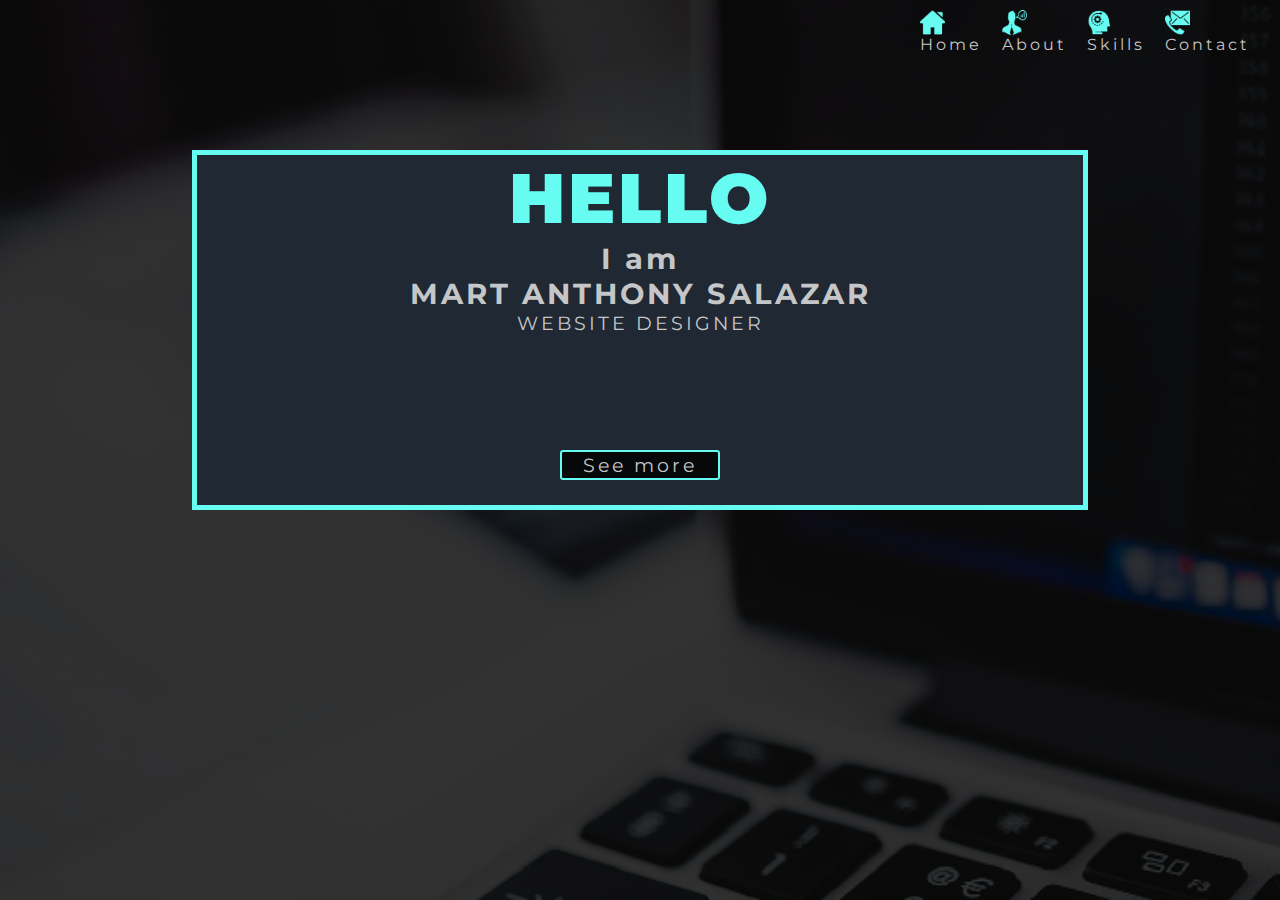
<file: Portfolio/index.html>
<!DOCTYPE html>
<html lang="en">
<head>
    <meta charset="UTF-8">
    <meta name="viewport" content="width=device-width, initial-scale=1.0">
    <title>Portfolio</title>
    <link rel="stylesheet" href="style.css">
</head>
<body>
    <div class="main">
     <div class="back">  
        <div class="nav">
            
            <ul>
                <li><a href="index.html"><img src="home-run.png" alt="Home-icon">Home</a></li>
                <li><a href="#"><img src="businessman.png" alt="about-icon">About</a></li>
                <li><a href="#"><img src="skill.png" alt="skills-icon">Skills</a></li>
                <li><a href="#"><img src="contact.png" alt="contact-icon">Contact</a></li>
            </ul>
        </div>
    <div class="name">
        <p>HELLO</p>
        <h2>I am</h2>
        <h2>MART ANTHONY SALAZAR</h2>
        <p id="web">WEBSITE DESIGNER</p> <br>
    </div>
    <button id="see-more" onclick="navigate()">See more</button>

</div> 

</div>
</body>

<script src="./app.js"></script>
</html>
</file>
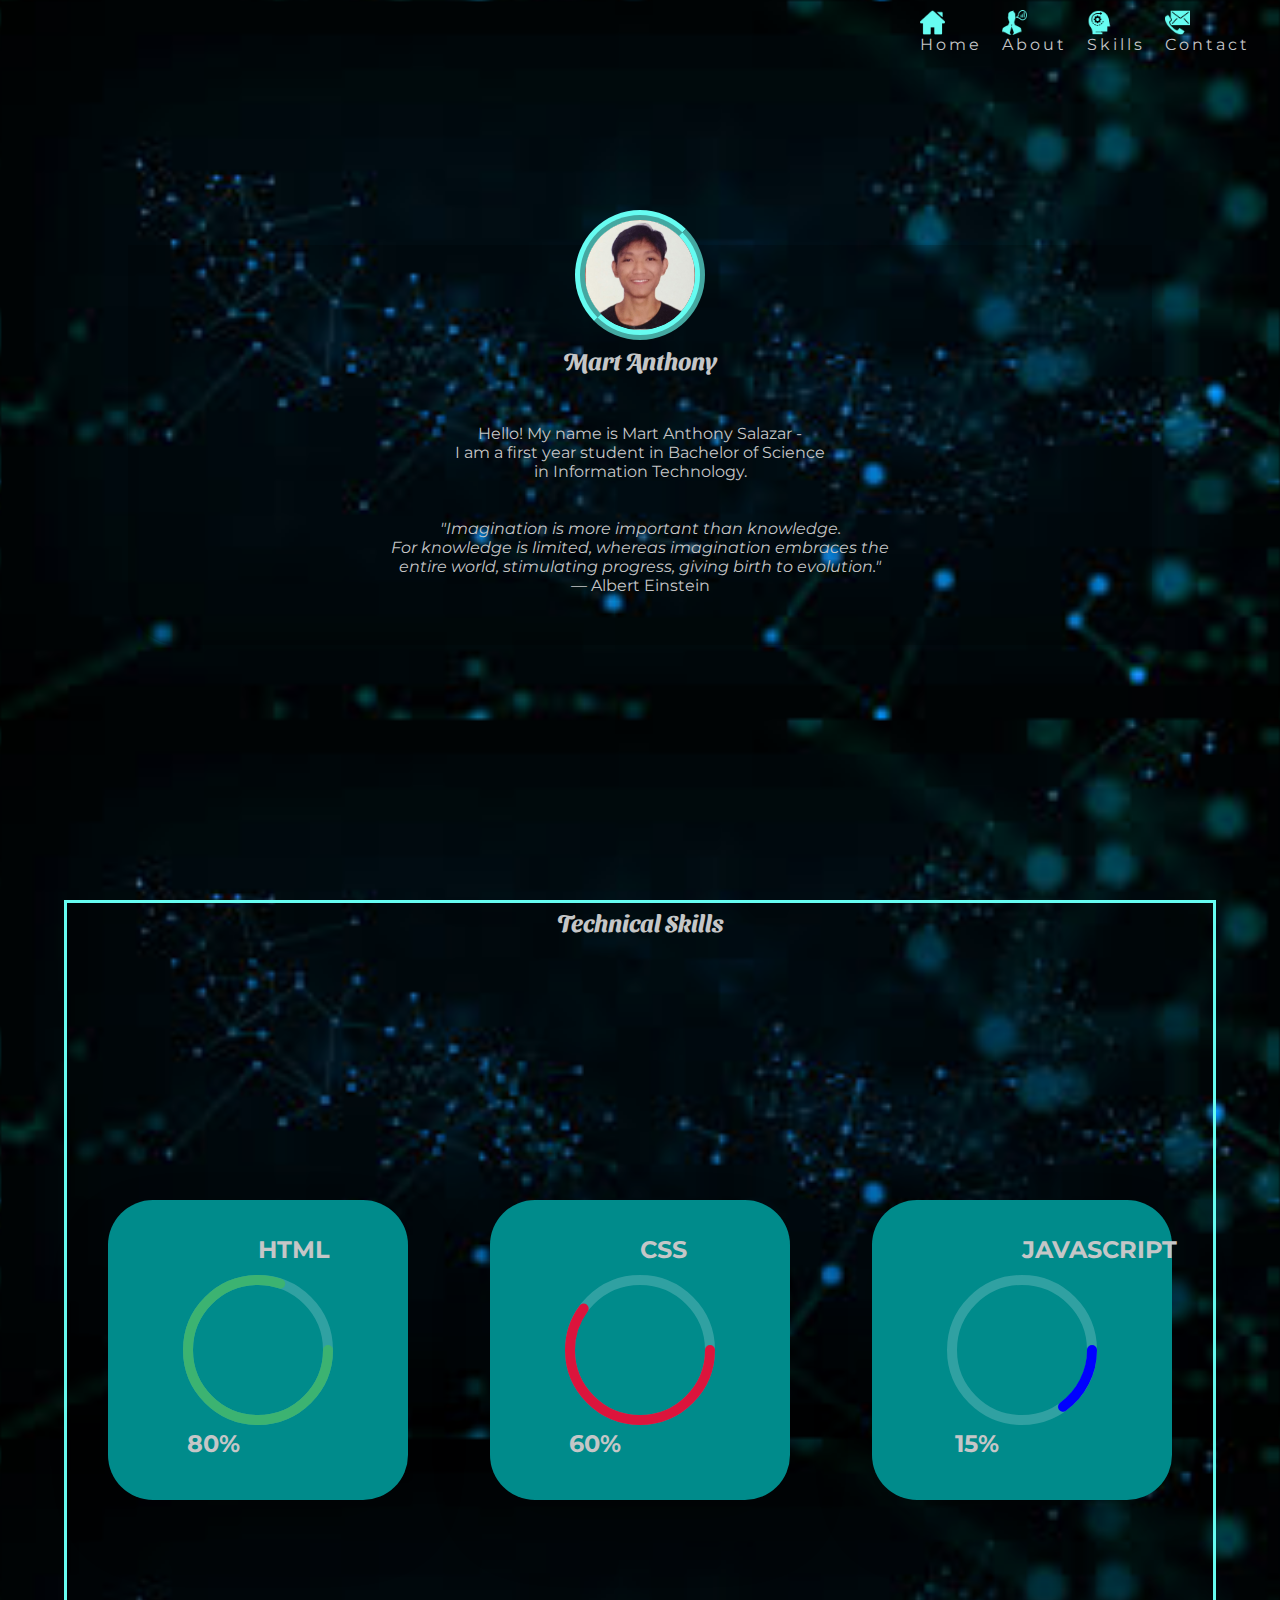
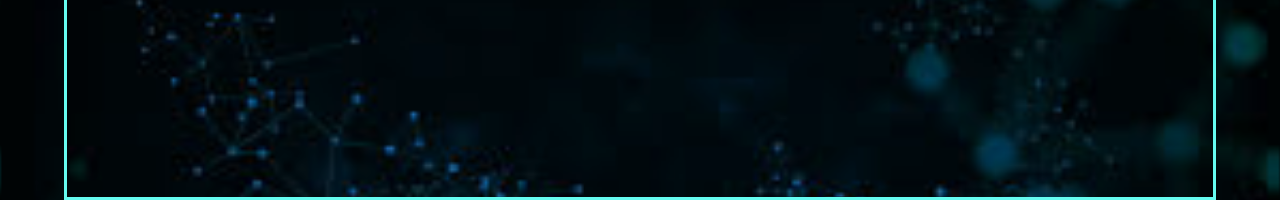
<file: Portfolio/home.html>
<!DOCTYPE html>
<html lang="en">
<head>
    <meta charset="UTF-8">
    <meta name="viewport" content="width=device-width, initial-scale=1.0">
    <title>Home</title>
    <link rel="stylesheet" href="more.css">
   
</head>
<body>
    <div class="main">
        <div class="nav">
            <div class="logo"></div>
            <ul>
                <li><a href="index.html"><img src="home-run.png" alt="Home-icon">Home</a></li>
                <li><a href="#"><img src="businessman.png" alt="about-icon">About</a></li>
                <li><a href="#skills"><img src="skill.png" alt="skills-icon">Skills</a></li>
                <li><a href="#"><img src="contact.png" alt="contact-icon">Contact</a></li>
            </ul>
        </div>
        <div class="heroP">
            <div class="cover">
            <img src="./profile.jpg" alt="profile picture" class="profile">
            <h2>Mart Anthony</h2>
        <p>Hello! My name is Mart Anthony Salazar - </p>
            <p></p>
            <p>I am a first year student in Bachelor of Science</p>
            <p>in Information Technology.</p>
            <br><br>
            <p><i>"Imagination is more important than knowledge.</p>
            <p>For knowledge is limited, whereas imagination embraces the</p>
            <p>entire world, stimulating progress, giving birth to evolution."</i></p>
            <p>— Albert Einstein</p>   
        </div>
        </div>
    <!--About--->
    
    <!--Skills--->
    <div class="boxCont" id="skills">
        <h2 id="ski">Technical Skills</h2>
    <div class="box">
        <div id="html" class="percent">
            <svg>
                <circle cx="70px" cy="70px" r="70px"></circle>
                <circle cx="70px" cy="70px" r="70px"></circle>
            </svg>
            <div class="number">
                <h2>80<span>%</span>
            </div>

        </div>
    
        <h2 class="text">HTML</h2>
    </div>

    <div class="box" id="cb">
        <div id="css" class="percent">
            <svg>
                <circle cx="70px" cy="70px" r="70px"></circle>
                <circle cx="70px" cy="70px" r="70px"></circle>
            </svg>
            <div class="number">
                <h2>60<span>%</span>
            </div>

        </div>
    
        <h2 class="text">CSS</h2>
    </div>

    <div class="box" id="jb">
        <div id="javascript" class="percent">
            <svg>
                <circle cx="70px" cy="70px" r="70px"></circle>
                <circle cx="70px" cy="70px" r="70px"></circle>
            </svg>
            <div class="number">
                <h2>15<span>%</span>
            </div>
                
        </div>
        
        <h2 class="text">JAVASCRIPT</h2>
    </div>
</div>
    <!--CONTACT--->



</div>




</body>
</html>
</file>
<file: Portfolio/style.css>
@import url('https://fonts.googleapis.com/css2?family=Montserrat:wght@500;700&display=swap');
/** #0b0c10 #1f2833 #c5c6c7 #66fcf1 #45a29e */
* {
    margin: 0;
    padding: 0;
    box-sizing: border-box;
    font-family: 'Montserrat', sans-serif;
}
.main {
    background-image: url("background1.jpg");
    background-size: cover;
    height: 100vh;
    width: 100vw;
    
}
.main .back {
    background: rgba(0, 0, 0, 0.8);
    height: 100vh;
    width: 100vw;
}
.main .nav {
    display: flex;
    justify-content: flex-end;

    margin-top: 0;
    height: 70px;
    #eaeaea
    #8e793e
}

.nav ul{
    display: flex;
    list-style: none;
    margin: 0px 20px;
}

.nav a{
    text-decoration: none;
    padding: 10px;
    color: #c5c6c7;
    font-size: 18;
    letter-spacing: 3px;
    display: flex;
    flex-direction: column;
    
}
.nav a:hover {
    border-bottom: 2px solid #66fcf1;
}

.nav img {
    height: 25px;
    width: 25px;

}
.nav img:hover{
    transform: scale(1.1);
}
/****HERO-PAGE******/
.name {
    height: 40vh;
    width: 70vw;
    background: #1f2833;
    position: relative;
    text-align: center;
    top: 80px;
    left: 50%;
    transform: translateX(-50%);
    color: #c5c6c7;
    font-size: larger;
    letter-spacing: 3px;
    font-weight: 400;
    border: 5px solid #66fcf1;
}
.name p:nth-child(1) {
    color: #66fcf1;
    font-size: 70px;
    font-weight: 900;
}
.name .logo {
    width: 500px ;
    height: 400px;
    position: relative;
    top: 20px;
}
@keyframes bttn {
    from {
        width: 160px;
        height: 30px;
    }
    to {
        width: 170px;
        height: 40px;
    }
}
.main button:hover {
    background: #66fcf1;
    color: black;
}
.main button {
    position: relative;
    left: 50%;
    top: 20px;
    transform: translateX(-50%);
    width: 160px;
    height: 30px;
    background: rgba(0, 0, 0, 0.8);
    color: #c5c6c7;
    border: 2px solid #66fcf1;
    border-radius: 3px;
    font-size: larger;
    cursor: pointer;
    letter-spacing: 3px;
    animation: bttn 800ms linear infinite alternate;
    transition: all 100ms ease-in-out 200ms;
}

/******RESPONSIVE MOBILE*******/
@media screen and (max-width: 673px) {

   .name p:nth-child(1) {
    font-size: 50px;
    font-weight: 600;

    }
    .name #web {
        font-size: 12px;
    }

    .main button {
        position: relative;
        top: 30px;}
    .name h2 {font-size: 14px;}

    .nav ul{
    margin: 0px 5px;
    }

    .nav a{ padding: 5px; font-size: 14px;}
}

@media screen and (max-width: 280px) {
    .nav a{ padding: 3px;
        font-size: 12px;}
}
</file>
<file: Portfolio/more.css>
@import url('https://fonts.googleapis.com/css2?family=Montserrat:wght@500;700&display=swap');
@import url('https://fonts.googleapis.com/css2?family=Sansita+Swashed&display=swap');
* {
    margin: 0;
    padding: 0;
    box-sizing: border-box;
    font-family: 'Montserrat', sans-serif;
    color: #c5c6c7;

}
.main {
    background: url("dark-astro.jpg");
    background-size: contain;
}
.main .back {
    background: rgba(0, 0, 0, 0.8);
    height: 100vh;
}
.main .nav {
    display: flex;
    justify-content: flex-end;

    margin-top: 0;
    height: 70px;

}

.nav ul{
    display: flex;
    list-style: none;
    margin: 0px 20px;
}

.nav a{
    text-decoration: none;
    padding: 10px;
    color: #c5c6c7;
    font-size: 18;
    letter-spacing: 3px;
    display: flex;
    flex-direction: column;
    
}
.nav a:hover {
    border-bottom: 2px solid #66fcf1;
}

.nav img {
    height: 25px;
    width: 25px;
}
.nav img:hover{
    transform: scale(1.1);
}
/********************  HOME ******************/
.main .heroP {
    height: calc(100vh - 70px);
    display: flex;
    flex-direction: column;
    justify-content: center;
    align-items: center;
    color: #c5c6c7;
}
.main .heroP .cover{
    height: 400px;
    width: 80vw;
    background: rgba(0, 0, 0, 0.2);
    display: flex;
    flex-direction: column;
    justify-content: center;
    align-items: center;
    position: relative;
    transform: translateY(-10%);
    border-radius: 0 0 50px 50px;
}
.main .heroP .cover .profile {
    width: 130px;
    height: 130px;
    border-radius: 50%;
    position: absolute;
    top: -35px;
    border: 10px ridge #66fcf1;

}
.main .heroP .cover h2 {
    font-family: 'Sansita Swashed', cursive;
}
.main .heroP .cover p {
    transform: translateY(50px);
}
/********************  ABOUT ******************/




/********************  SKILLS ******************/

.main .boxCont {
    position: relative;
    height: 100vh;
    width: 90vw;
    display: flex;
    margin: auto;
    background: rgba(0, 0, 0, 0.3);
    align-items: center;
    justify-content: center;
    border: 3px solid #66fcf1;
}
.main .boxCont .box:hover{
    width: 280px;
    height: 480px;
}
.main .boxCont .box {
    position: relative;
    display: flex;
    width: 300px;
    height: 300px;
    background: darkcyan;
    margin: auto;
    align-items: center;
    justify-items: center;
    box-shadow: 0 30px 60px rgba(0, 0, 0, 0.2);
    border-radius: 15%;
    transition: all 500ms ease 500ms;
    cursor: pointer;
}
.box .percent {
    position: relative;
    width: 150px;
    height: 150px;
    color: #c5c6c7;
    justify-content: center;
    
}
.box .percent svg {
    position: relative;
    width: 150px;
    height: 150px;
    left: 50%;

    
}
.box .text {
    color: #c5c6c7;
    transform: translateY(-350%);
}
.box .number h2 {
    transform: translateX(20%);
}
.box {
    text-align: center;
}
.box .percent svg circle {
    width:150px;
    height:150px;
    fill:none;
    stroke-width: 10px;

    transform: translate(5px, 5px);
    stroke-dasharray: 440;
    stroke-dashoffset: 440;
    stroke-linecap: round;
}
.box .percent svg circle:nth-child(1) {
    stroke: aliceblue;
    stroke-opacity: 0.2;
    stroke-dashoffset: 0;
}
#skills .percent svg circle:nth-child(2) {
    stroke: mediumseagreen;
    stroke-dashoffset: calc(440 - (440 * 80) / 100);
}
#cb .percent svg circle:nth-child(2) {
    stroke: crimson;
    stroke-dashoffset: calc(440 - (440 * 60) / 100);
}
#jb .percent svg circle:nth-child(2) {
    stroke: blue;
    stroke-dashoffset: calc(440 - (440 * 15) / 100);
}


.boxCont #ski{
    position: absolute;
    color:#c5c6c7;
    top: 5px;
    font-family: 'Sansita Swashed', cursive;
}
/**  *****************SKILLS END*********************** **/

/********************  Contact ******************/








/********************  RESPONSIVE MOBILE ******************/

@media screen and (max-width: 673px) {
    .nav ul{
    margin: 0px 5px;
    }
    .nav a{ padding: 5px; font-size: 14px;}


    .main .heroP .cover .profile {
        width: 80px;
        height: 80px;
        border-width: 5px;
    }

    .main .nav {
        justify-content: center;
    }
 /*
    .main .boxCont {
    width: 100vw;
    display: flex;
    flex-direction: column;
    }

    .main .boxCont .box {
        width: 100px;
        height: 300px;
    }
     .text {
    position: relative;
    transform: translateY(-350%);
    font-size: 12px;
    }

    .box .percent svg circle {
    width:50px;
    height:50px;
        
    }

    */
}
</file>
